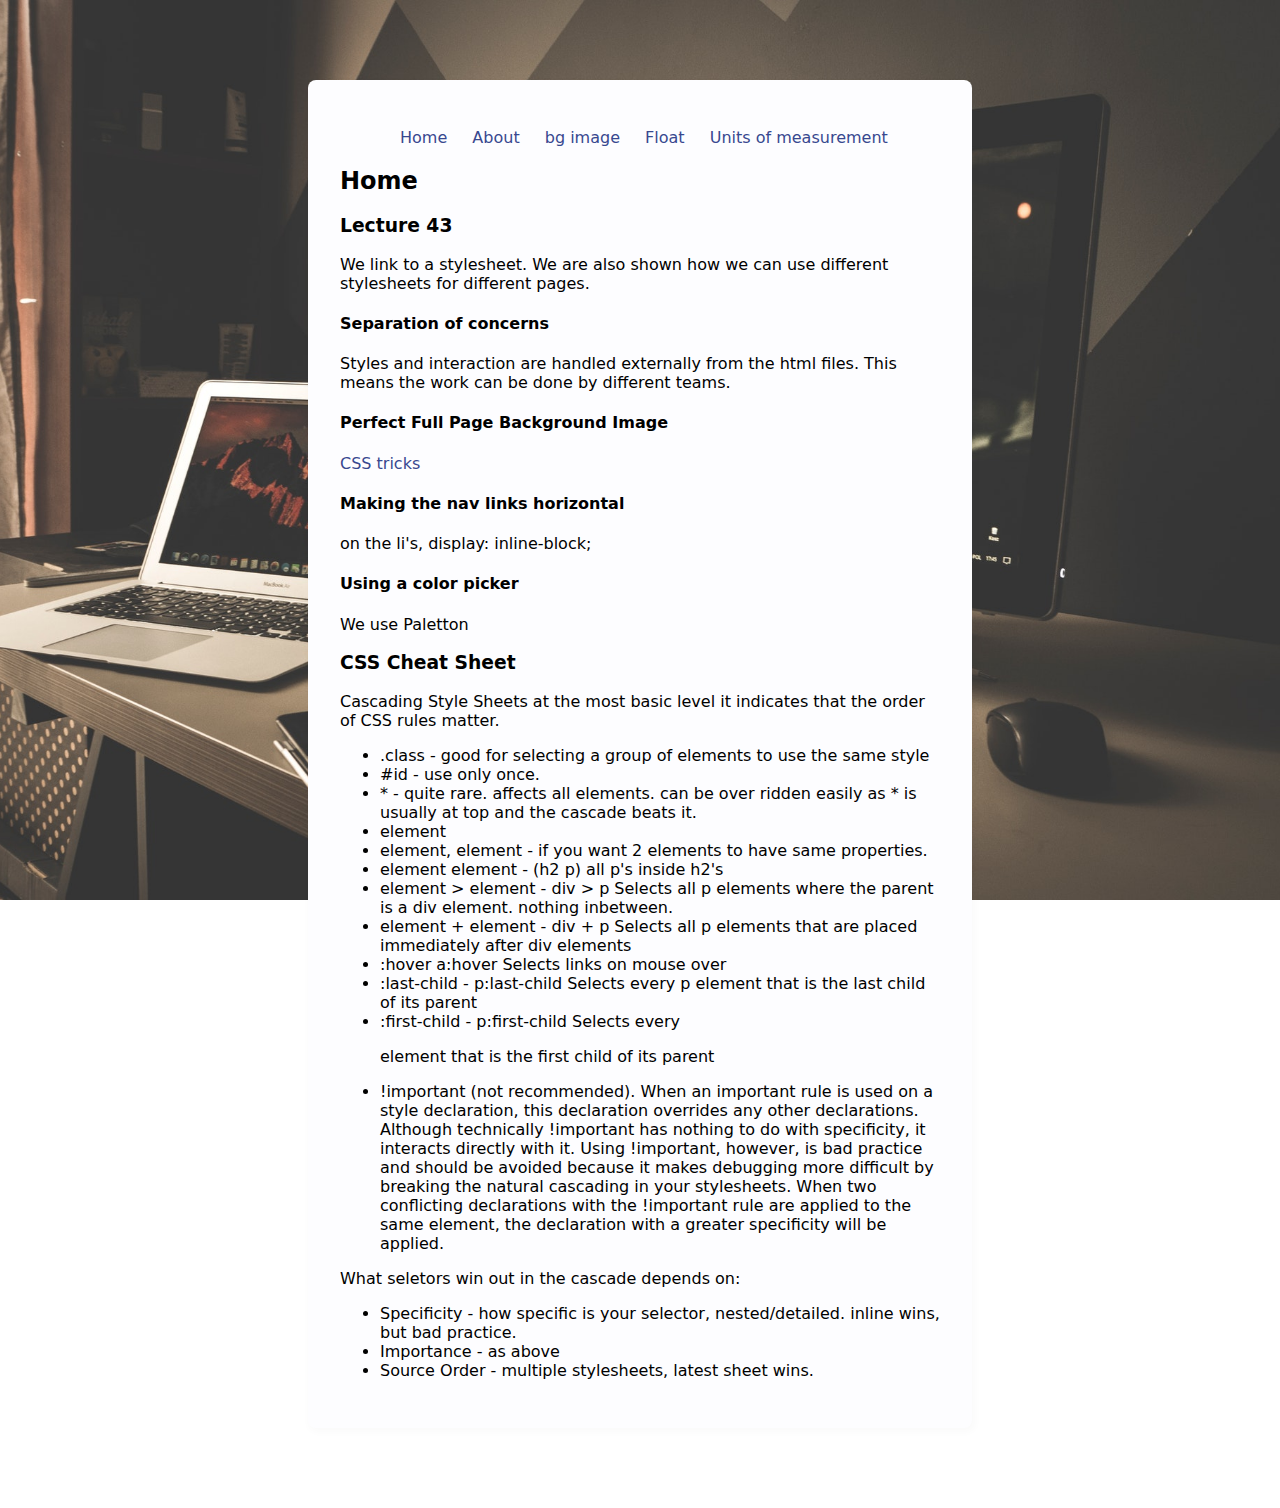
<file: index.html>
<!DOCTYPE html>
<html>

<head>
  <title>CSS Lecture Notes</title>
  <link rel="stylesheet" href="/css/style.css">
</head>

<body>
  <div class="wrapper">
    <header>
      <nav>
        <ul>
          <li><a href="index.html">Home</a></li>
          <li><a href="about.html">About</a></li>
          <li><a href="bgimage.html">bg image</a></li>
          <li><a href="float.html">Float</a></li>
          <li><a href="units.html">Units of measurement</a></li>
        </ul>
      </nav>
    </header>
    <h2>Home</h2>
    <h3>Lecture 43</h3>
    <p>We link to a stylesheet. We are also shown how we can use different stylesheets for different pages.</p>
    <h4>Separation of concerns</h4>
    <p>Styles and interaction are handled externally from the html files. This means the work can be done by different
      teams.</p>
    <h4>Perfect Full Page Background Image</h4>
    <a href="https://css-tricks.com/perfect-full-page-background-image/">CSS tricks</a>
    <h4>Making the nav links horizontal</h4>
    <p>
      on the li's, display: inline-block;
    </p>
    <h4>Using a color picker</h4>
    <p>We use Paletton</p>

    <h3>
      CSS Cheat Sheet

    </h3>


    <p>
      Cascading Style Sheets at the most basic level it indicates that the order of CSS rules matter.
    </p>
    <ul>
      <li>.class - good for selecting a group of elements to use the same style</li>
      <li>#id - use only once.</li>
      <li>* - quite rare. affects all elements. can be over ridden easily as * is usually at top and the cascade beats
        it.</li>
      <li>element</li>
      <li>element, element - if you want 2 elements to have same properties.</li>
      <li>element element - (h2 p) all p's inside h2's</li>
      <li>element > element - div > p Selects all p elements where the parent is a div element. nothing inbetween.
      </li>
      <li>element + element - div + p Selects all p elements that are placed immediately after div elements</li>
      <li>:hover a:hover Selects links on mouse over</li>
      <li>:last-child - p:last-child Selects every p element that is the last child of its parent</li>
      <li>:first-child - p:first-child Selects every <p> element that is the first child of its parent</li>
      <li>!important (not recommended). When an important rule is used on a style declaration, this declaration
        overrides any other declarations. Although technically !important has nothing to do with specificity, it
        interacts directly with it. Using !important, however, is bad practice and should be avoided because it makes
        debugging more difficult by breaking the natural cascading in your stylesheets. When two conflicting
        declarations with the !important rule are applied to the same element, the declaration with a greater
        specificity will be applied.</li>
    </ul>
    <p>What seletors win out in the cascade depends on:</p>
    <ul>
      <li>Specificity - how specific is your selector, nested/detailed. inline wins, but bad practice.</li>
      <li>Importance - as above</li>
      <li>Source Order - multiple stylesheets, latest sheet wins.</li>
    </ul>
  </div>
</body>

</html>
</file>
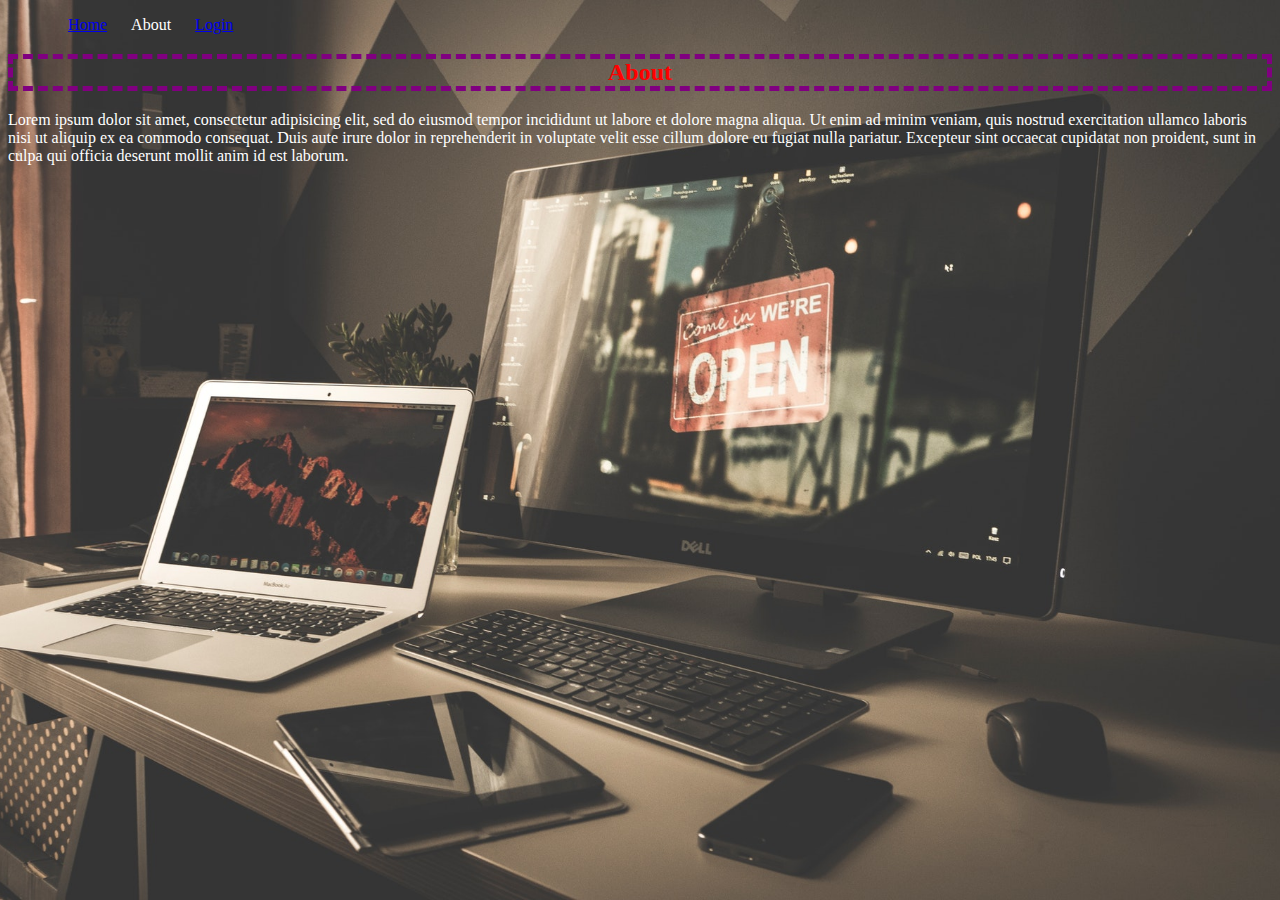
<file: about.html>
<!DOCTYPE html>
<html>
<head>
  <title>My first website!</title>
  <link rel="stylesheet" href="style.css">
</head>
<body>
  <header>
    <nav>
      <ul>
        <li><a href="index.html">Home</a></li>
        <li>About</li>
        <li><a href="login.html">Login</a></li>
      </ul>
    </nav>
  </header>
  <section>
    <h2>About</h2>
    <p>Lorem ipsum dolor sit amet, consectetur adipisicing elit, sed do eiusmod
    tempor incididunt ut labore et dolore magna aliqua. Ut enim ad minim veniam,
    quis nostrud exercitation ullamco laboris nisi ut aliquip ex ea commodo
    consequat. Duis aute irure dolor in reprehenderit in voluptate velit esse
    cillum dolore eu fugiat nulla pariatur. Excepteur sint occaecat cupidatat non
    proident, sunt in culpa qui officia deserunt mollit anim id est laborum.</p>
  </section>
</body>
</html>
</file>
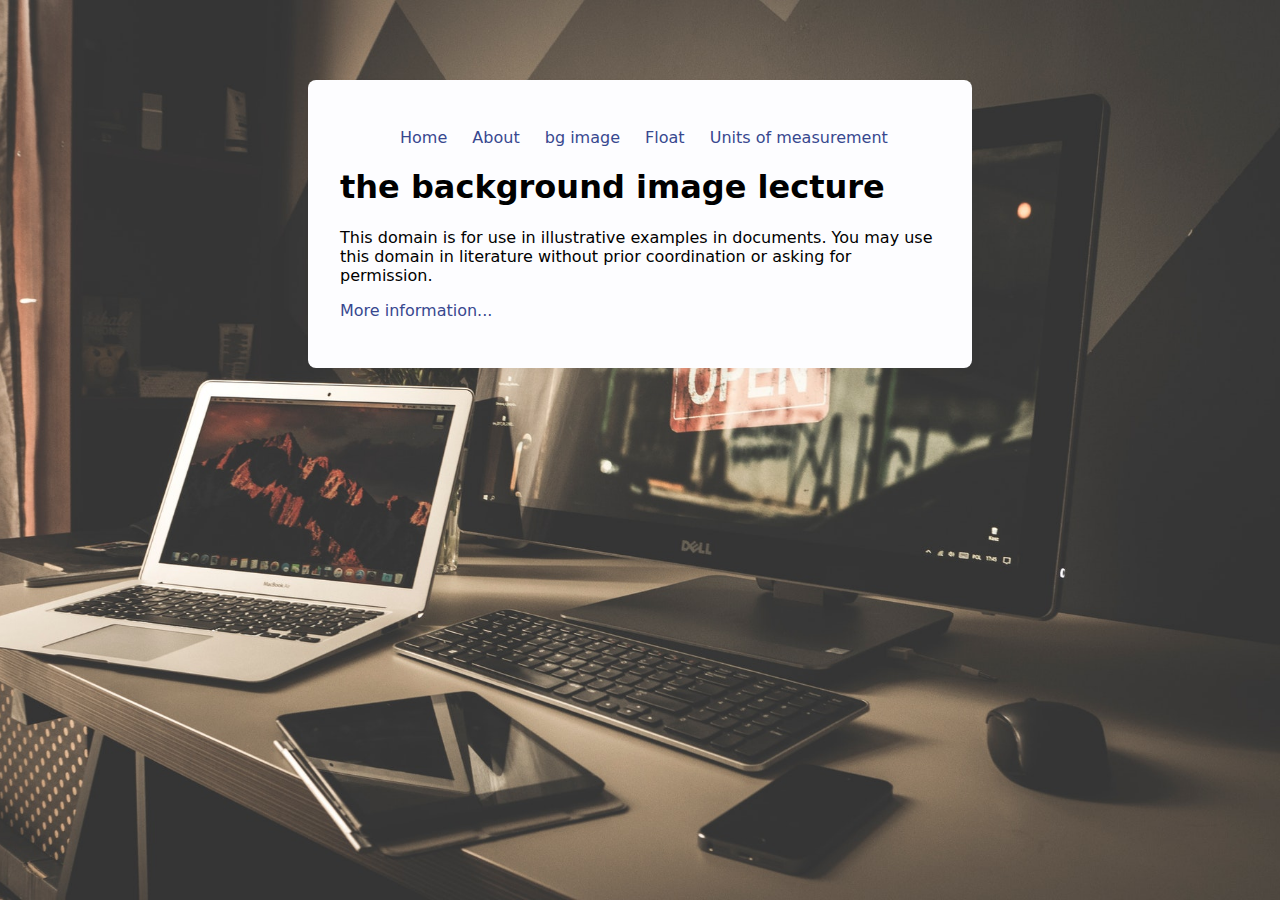
<file: bgimage.html>
<!DOCTYPE html>
<html>

<head>
  <title>My first website!</title>
  <link rel="stylesheet" href="/css/style.css">
</head>

<body>
  <div>
    <header>
      <nav>
        <ul>
          <li><a href="index.html">Home</a></li>
          <li><a href="about.html">About</a></li>
          <li><a href="bgimage.html">bg image</a></li>
          <li><a href="float.html">Float</a></li>
          <li><a href="units.html">Units of measurement</a></li>
        </ul>
      </nav>
    </header>
    <h1>the background image lecture</h1>
    <p>This domain is for use in illustrative examples in documents. You may use this
      domain in literature without prior coordination or asking for permission.</p>
    <p><a href="https://www.iana.org/domains/example">More information...</a></p>
  </div>
</body>

</html>
</file>
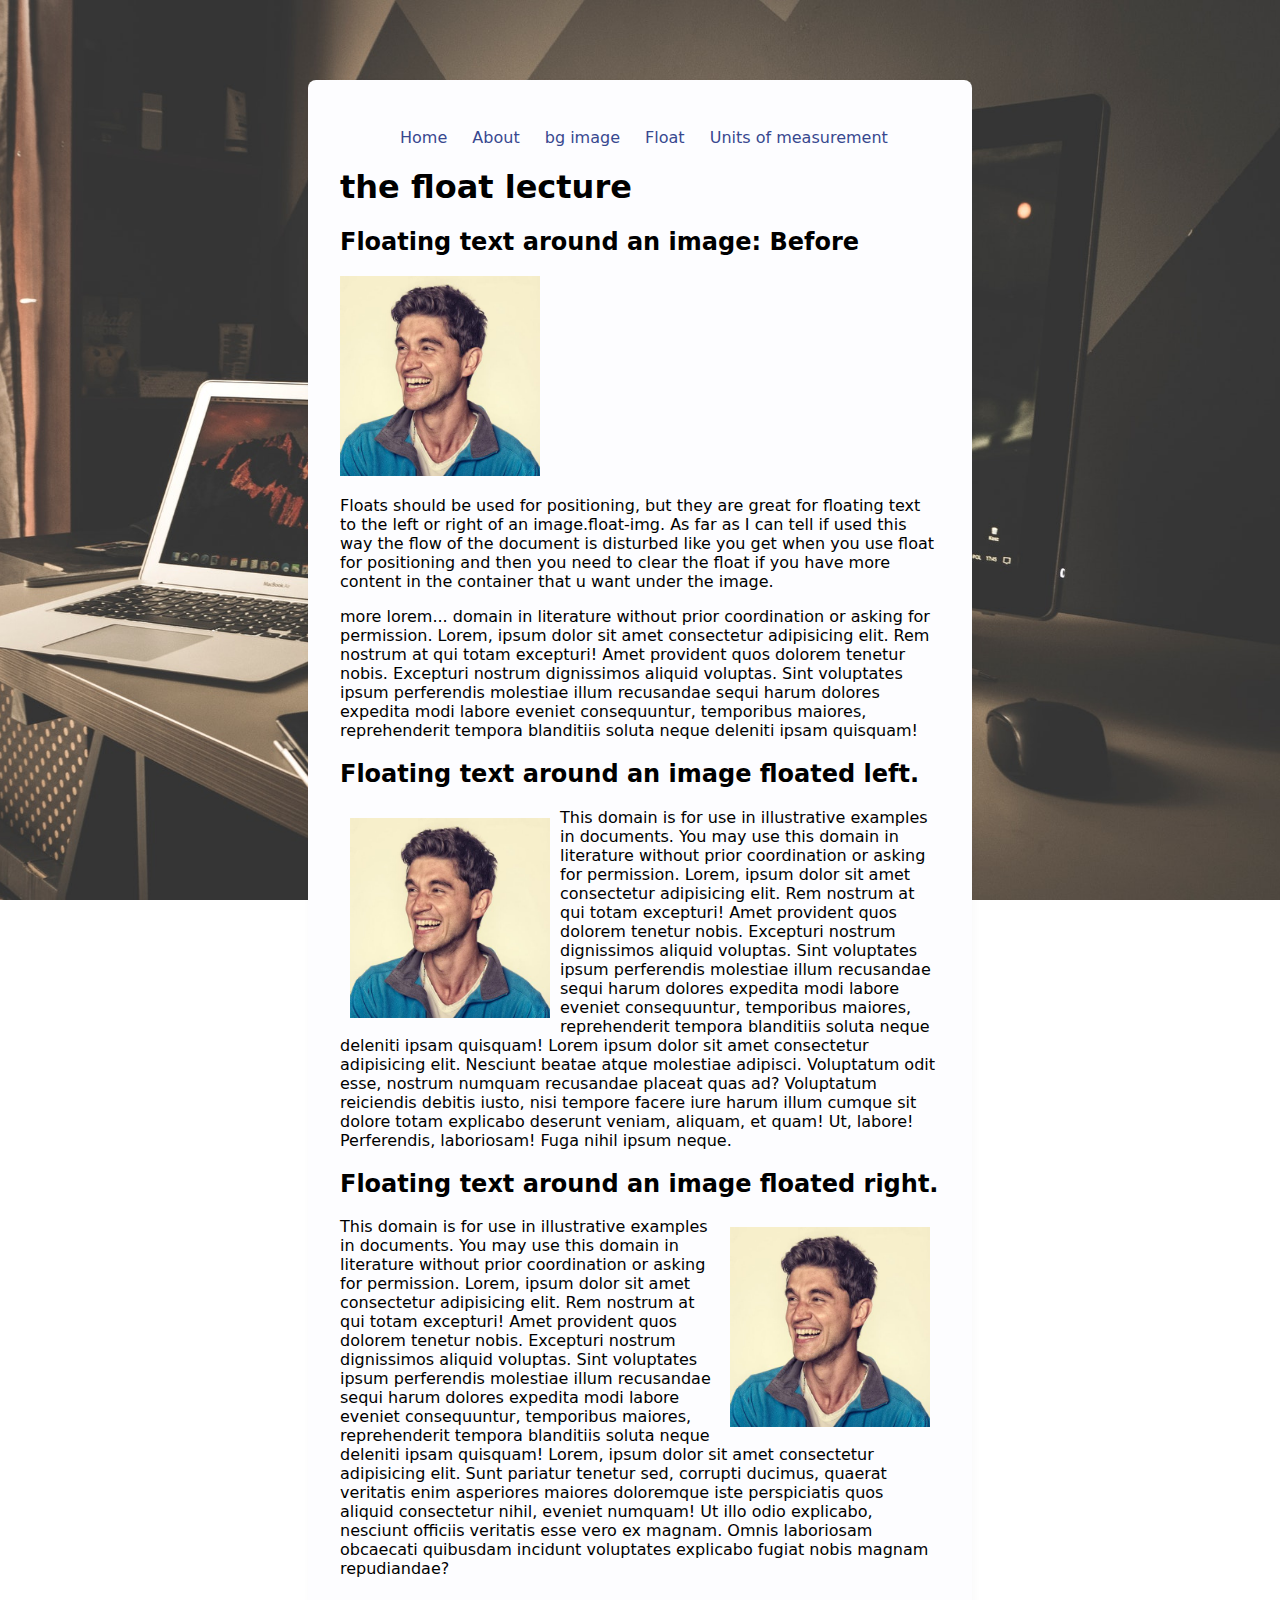
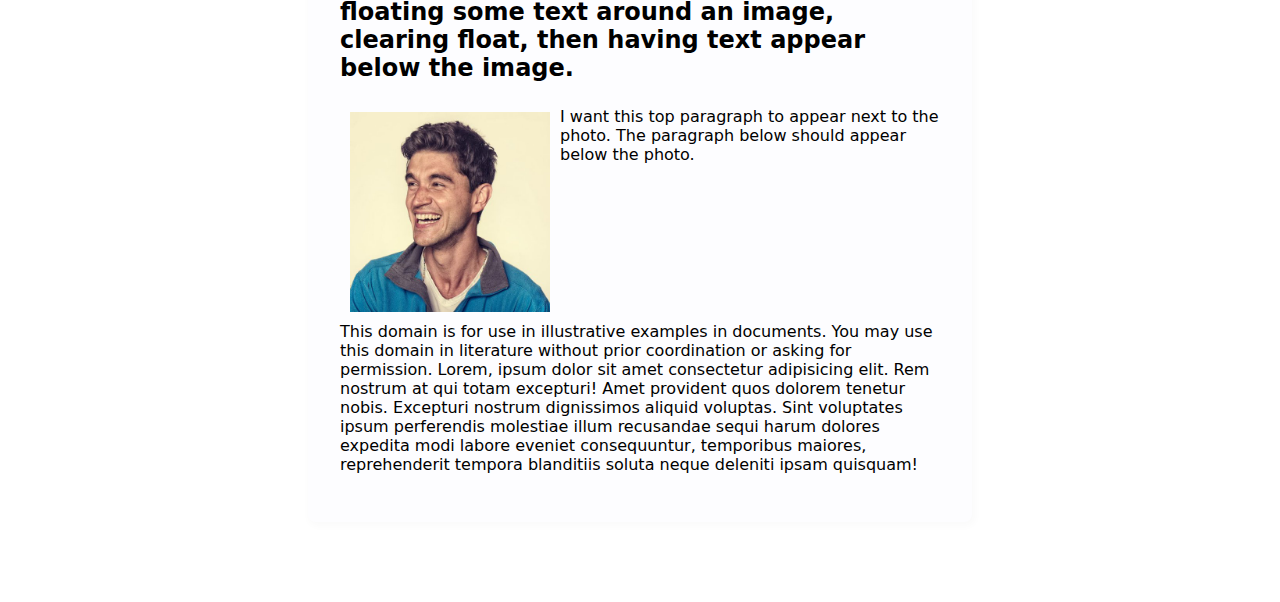
<file: float.html>
<!DOCTYPE html>
<html>

<head>
  <title>CSS Lecture Notes</title>
  <link rel="stylesheet" href="/css/style.css">
</head>

<body>
  <div>
    <header>
      <nav>
        <ul>
          <li><a href="index.html">Home</a></li>
          <li><a href="about.html">About</a></li>
          <li><a href="bgimage.html">bg image</a></li>
          <li><a href="float.html">Float</a></li>
          <li><a href="units.html">Units of measurement</a></li>
        </ul>
      </nav>
    </header>
    <h1>the float lecture</h1>
    <section>
      <h2>Floating text around an image: Before</h2>
      <img class="float-img" src="/images/andrei.jpg" alt="profile pic of Andrei">
      <p>Floats should be used for positioning, but they are great for floating text to the left or right of an
        image.float-img. As far as I can tell if used this way the flow of the document is disturbed like you get when
        you use float for positioning and then you need to clear the float if you have more content in the container
        that u want under the image.</p>
      <p>more lorem...
        domain in literature without prior coordination or asking for permission. Lorem, ipsum dolor sit amet
        consectetur adipisicing elit. Rem nostrum at qui totam excepturi! Amet provident quos dolorem tenetur nobis.
        Excepturi nostrum dignissimos aliquid voluptas. Sint voluptates ipsum perferendis molestiae illum recusandae
        sequi harum dolores expedita modi labore eveniet consequuntur, temporibus maiores, reprehenderit tempora
        blanditiis soluta neque deleniti ipsam quisquam! </p>
    </section>
    <section>
      <h2>Floating text around an image floated left.</h2>
      <img class="float-img float-left" src="/images/andrei.jpg" alt="profile pic of Andrei">
      <p>This domain is for use in illustrative examples in documents. You may use this
        domain in literature without prior coordination or asking for permission. Lorem, ipsum dolor sit amet
        consectetur adipisicing elit. Rem nostrum at qui totam excepturi! Amet provident quos dolorem tenetur nobis.
        Excepturi nostrum dignissimos aliquid voluptas. Sint voluptates ipsum perferendis molestiae illum recusandae
        sequi harum dolores expedita modi labore eveniet consequuntur, temporibus maiores, reprehenderit tempora
        blanditiis soluta neque deleniti ipsam quisquam! Lorem ipsum dolor sit amet consectetur adipisicing elit.
        Nesciunt beatae atque molestiae adipisci. Voluptatum odit esse, nostrum numquam recusandae placeat quas ad?
        Voluptatum reiciendis debitis iusto, nisi tempore facere iure harum illum cumque sit dolore totam explicabo
        deserunt veniam, aliquam, et quam! Ut, labore! Perferendis, laboriosam! Fuga nihil ipsum neque. </p>
    </section>
    <section>
      <h2>Floating text around an image floated right.</h2>
      <img class="float-img float-right" src="/images/andrei.jpg" alt="profile pic of Andrei">
      <p>This domain is for use in illustrative examples in documents. You may use this
        domain in literature without prior coordination or asking for permission. Lorem, ipsum dolor sit amet
        consectetur adipisicing elit. Rem nostrum at qui totam excepturi! Amet provident quos dolorem tenetur nobis.
        Excepturi nostrum dignissimos aliquid voluptas. Sint voluptates ipsum perferendis molestiae illum recusandae
        sequi harum dolores expedita modi labore eveniet consequuntur, temporibus maiores, reprehenderit tempora
        blanditiis soluta neque deleniti ipsam quisquam! Lorem, ipsum dolor sit amet consectetur adipisicing elit. Sunt
        pariatur tenetur sed, corrupti ducimus, quaerat veritatis enim asperiores maiores doloremque iste perspiciatis
        quos aliquid consectetur nihil, eveniet numquam! Ut illo odio explicabo, nesciunt officiis veritatis esse vero
        ex magnam. Omnis laboriosam obcaecati quibusdam incidunt voluptates explicabo fugiat nobis magnam repudiandae?
      </p>
    </section>
    <section>
      <h2>floating some text around an image, clearing float, then having text appear below the image.</h2>
      <img class="float-img float-left" src="/images/andrei.jpg" alt="profile pic of Andrei">
      <p class="para1">I want this top paragraph to appear next to the photo. The paragraph below should appear below
        the photo.</p>
      <p class="clear-example">
        This domain is for use in illustrative examples in documents. You may use this
        domain in literature without prior coordination or asking for permission. Lorem, ipsum dolor sit amet
        consectetur adipisicing elit. Rem nostrum at qui totam excepturi! Amet provident quos dolorem tenetur nobis.
        Excepturi nostrum dignissimos aliquid voluptas. Sint voluptates ipsum perferendis molestiae illum recusandae
        sequi harum dolores expedita modi labore eveniet consequuntur, temporibus maiores, reprehenderit tempora
        blanditiis soluta neque deleniti ipsam quisquam! </p>
    </section>
  </div>
</body>

</html>
</file>
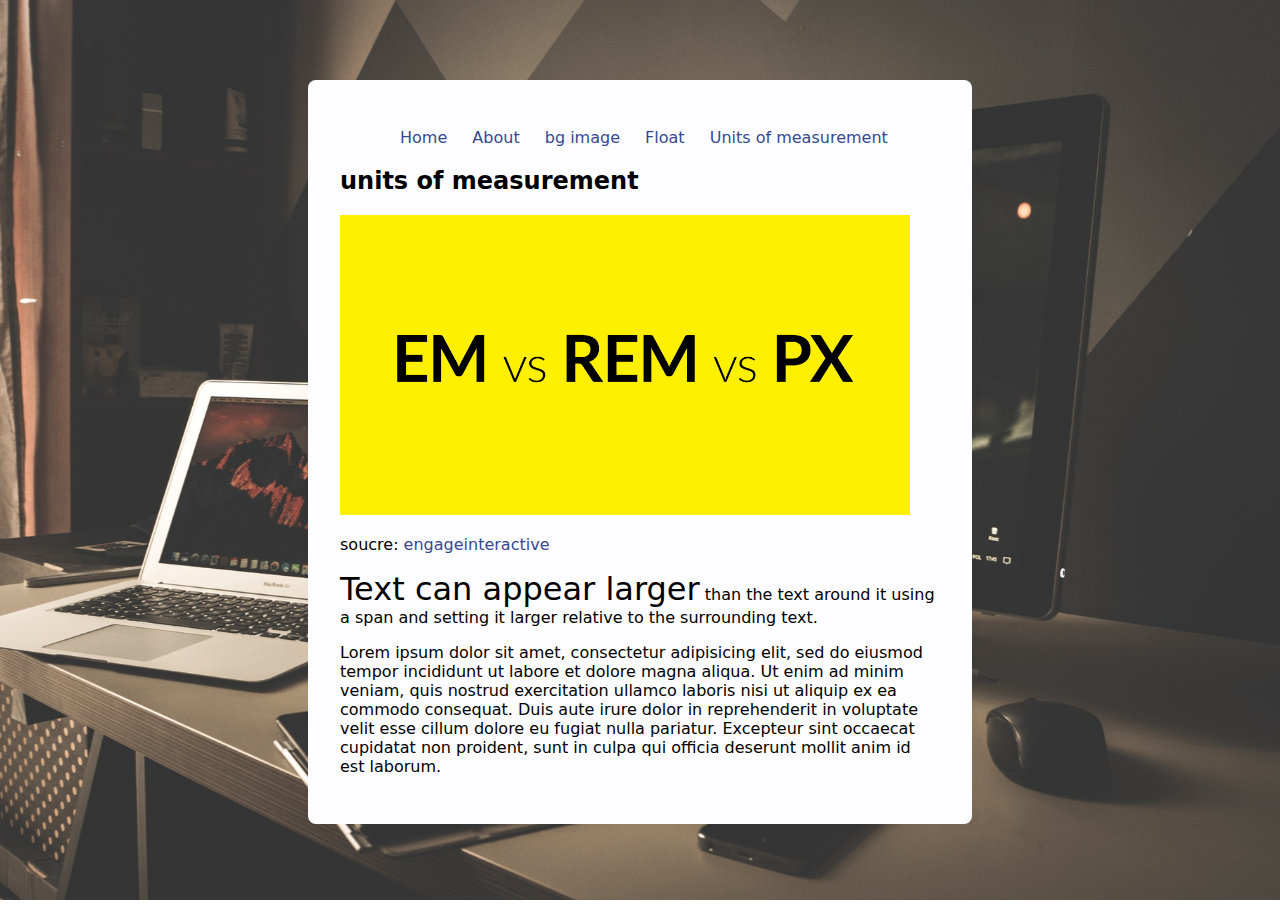
<file: units.html>
<!DOCTYPE html>
<html>

<head>
  <title>CSS Lecture Notes</title>
  <link rel="stylesheet" href="/css/style.css">
</head>

<body>
  <div>
    <header>
      <nav>
        <ul>
          <li><a href="index.html">Home</a></li>
          <li><a href="about.html">About</a></li>
          <li><a href="bgimage.html">bg image</a></li>
          <li><a href="float.html">Float</a></li>
          <li><a href="units.html">Units of measurement</a></li>
        </ul>
      </nav>
    </header>
    <section>
      <h2>units of measurement </h2>
      <img src="images/px-vs-em-vs-rem.png" alt="">
      <p>soucre: <a href="https://engageinteractive.co.uk/blog/em-vs-rem-vs-px">engageinteractive</a></p>
      <p><span class="unit-span">Text can appear larger</span> than the text around it using a span and setting it
        larger
        relative to the
        surrounding text.</p>
      <p>Lorem ipsum dolor sit amet, consectetur adipisicing elit, sed do eiusmod
        tempor incididunt ut labore et dolore magna aliqua. Ut enim ad minim veniam,
        quis nostrud exercitation ullamco laboris nisi ut aliquip ex ea commodo
        consequat. Duis aute irure dolor in reprehenderit in voluptate velit esse
        cillum dolore eu fugiat nulla pariatur. Excepteur sint occaecat cupidatat non
        proident, sunt in culpa qui officia deserunt mollit anim id est laborum.</p>
    </section>
  </div>
</body>

</html>
</file>
<file: css/style.css>
html {
  background: url(/bg.jpg) no-repeat center center fixed;
  -webkit-background-size: cover;
  -moz-background-size: cover;
  -o-background-size: cover;
  background-size: cover;
}

body {
  background-color: rgba(255, 255, 255, 0);
  margin: 0;
  padding: 0;
  font-family: -apple-system, system-ui, BlinkMacSystemFont, "Segoe UI", "Open Sans", "Helvetica Neue", Helvetica, Arial, sans-serif;
}

div {
  width: 600px;
  margin: 5em auto;
  padding: 2em;
  background-color: #fdfdff;
  border-radius: 0.5em;
  box-shadow: 2px 3px 7px 2px rgba(0, 0, 0, 0.02);
}

nav ul li {
  list-style: none;
  display: inline-block;
  padding-left: 20px;
}

a:link, a:visited {
  color: #38488f;
  text-decoration: none;
}

img {
  width: 95%;
}

.float-img {
  width: 200px;
}

.float-left {
  float: left;
  padding: 10px;
}

.float-right {
  float: right;
  padding: 10px;
}

.clear-example {
  clear: both;
}

.para1 {
  padding-top: 5px;
}

.unit-span {
  font-size: 2em;
}

@media (max-width: 700px) {
  div {
    margin: 0 auto;
    width: auto;
  }
}
</file>
<file: style.css>
html {
  background: url(bg.jpg) no-repeat center center fixed;
  -webkit-background-size: cover;
  -moz-background-size: cover;
  -o-background-size: cover;
  background-size: cover;
}

body {
  color: #fff;
}

h2 {
  color: red;
  text-align: center;
  border: 5px dashed purple;
}

nav ul li {
  list-style: none;
  display: inline-block;
  padding-left: 20px;
}
</file>
